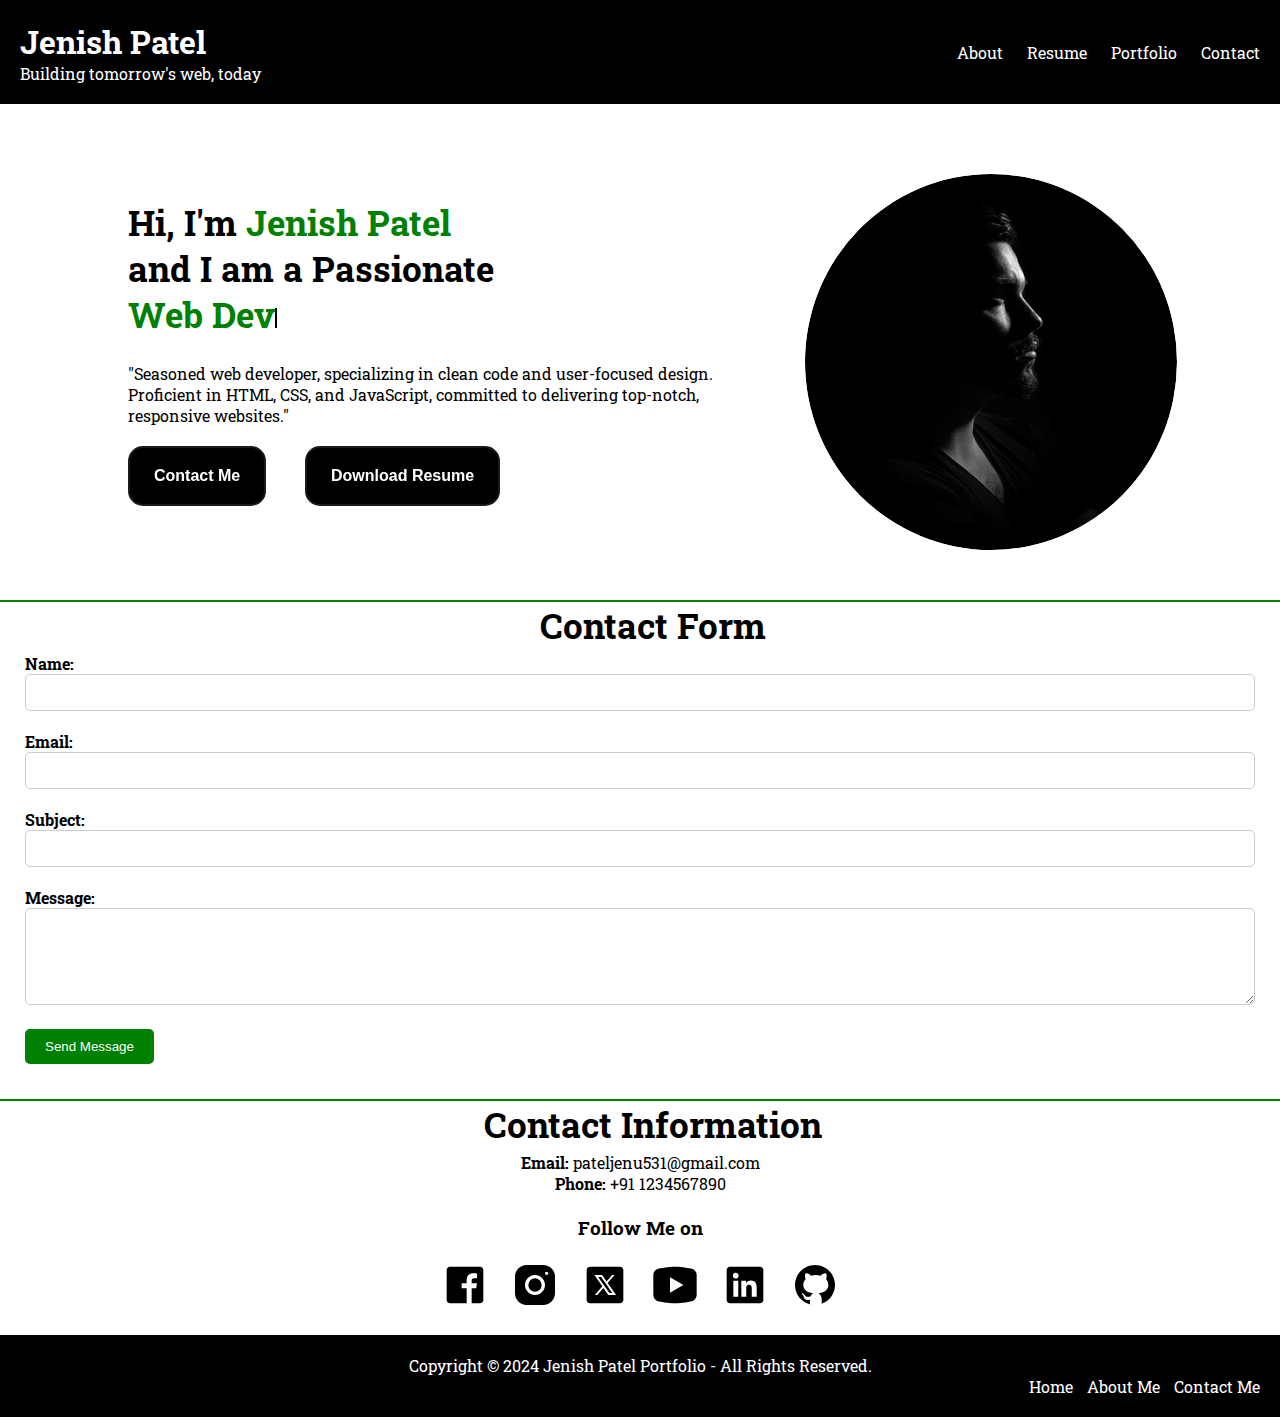
<file: index.html>
<!DOCTYPE html>
<html lang="en">
<head>
  <link rel="stylesheet" href="portfolio.css">
<meta charset="UTF-8">
<meta name="viewport" content="width=device-width, initial-scale=1.0">
<title>Your Portfolio</title>
<link rel="preconnect" href="https://fonts.googleapis.com">
<link rel="preconnect" href="https://fonts.gstatic.com" crossorigin>
<link href="https://fonts.googleapis.com/css2?family=Roboto+Slab:wght@100..900&display=swap" rel="stylesheet">
</head>
<body>
<header>
  <div class="logo">
    <h1>Jenish Patel</h1>
    <p>Building tomorrow's web, today<p>
  </div>
  <nav>
    <ul>
      <li><a href="#about">About</a></li>
      <li><a href="#resume">Resume</a></li>
      <li><a href="#portfolio">Portfolio</a></li>
      <li><a href="#contact">Contact</a></li>
    </ul>
  </nav>
  <div class="menu-button" onclick="toggleMobileMenu()">
    <div class="container">
      <div class="bar1"></div>
      <div class="bar2"></div>
      <div class="bar3"></div>
    </div>
  </div>
</header>
<!-- Mobile menu -->
<div class="mobile-menu" id="mobileMenu">
  <ul>
    <li><a href="#about">About</a></li>
    <li><a href="#resume">Resume</a></li>
    <li><a href="#portfolio">Portfolio</a></li>
    <li><a href="#contact">Contact</a></li>
  </ul>
</div>

<section>
  <div class="text-container">
    <h2>Hi, I'm <span class="green-text">Jenish Patel</span><br> and I am a Passionate<br> <span id="dynamicText"></span><span id="cursor" class="typing-cursor"></span></h2>
    <br><p class="para">"Seasoned web developer, specializing in clean code and user-focused design. Proficient in HTML, CSS, and JavaScript, committed to delivering top-notch, responsive websites."</p>
    <button class="contact-button" role="button">Contact Me</button>
    <button class="contact-button" role="button">Download Resume</button>
</div>  
  <div class="photo-container">
    <img src="square.jpg" alt="Your Photo">
  </div>
</section>
<hr color="green";>
<!--<h2 class="h2">Skills & Expertise</h2>
<div class="skill"><svg xmlns="http://www.w3.org/2000/svg" x="0px" y="0px" width="250" height="290" viewBox="0,0,300,150"
    style="fill:green;">
    <g fill="rgb(0,128,0)" fill-rule="nonzero" stroke="none" stroke-width="1" stroke-linecap="butt" stroke-linejoin="miter" stroke-miterlimit="10" stroke-dasharray="" stroke-dashoffset="0" font-family="none" font-weight="none" font-size="none" text-anchor="none" style="mix-blend-mode: normal"><g transform="scale(5.12,5.12)"><path d="M45.27344,2.32422c-0.1875,-0.20703 -0.45703,-0.32422 -0.73828,-0.32422h-39.07031c-0.28125,0 -0.55078,0.11719 -0.73828,0.32422c-0.19141,0.20703 -0.28516,0.48438 -0.25781,0.76563l3.51953,39.42578c0.03516,0.41406 0.32422,0.75781 0.72266,0.875l16.01172,4.57031c0.08594,0.02734 0.17969,0.03906 0.27344,0.03906c0.09375,0 0.18359,-0.01172 0.27344,-0.03906l16.02344,-4.57031c0.39844,-0.11719 0.68359,-0.46094 0.72266,-0.875l3.51563,-39.42578c0.02734,-0.28125 -0.06641,-0.55859 -0.25781,-0.76562zM36.84766,15.91797h-18.8125l0.44922,5.08984h17.91016l-1.34375,15.04297l-10.05859,3.03906l-0.09766,-0.03125l-9.94141,-3.01172l-0.54297,-6.12891h4.87109l0.21094,2.37891l5.55859,1.16406l5.45703,-1.16406l0.58203,-6.4375h-17.04297l-1.32422,-14.80469h24.55859z"></path></g></g>
    </svg>
    <svg xmlns="http://www.w3.org/2000/svg" x="0px" y="0px" width="310" height="310" viewBox="0,0,300,150"
style="fill:green;">
<g fill="rgb(0,128,0)" fill-rule="evenodd" stroke="none" stroke-width="1" stroke-linecap="butt" stroke-linejoin="miter" stroke-miterlimit="10" stroke-dasharray="" stroke-dashoffset="0" font-family="none" font-weight="none" font-size="none" text-anchor="none" style="mix-blend-mode: normal"><g transform="scale(5.12,5.12)"><path d="M42,6l-3,34l-14,4l-14,-4l-3,-34zM16.80078,28h4l0.09766,2.5l4.10156,1.39844l4.10156,-1.39844l0.29688,-4.5h-8.79687l-0.20312,-4h9.20313l0.29688,-4h-13.79687l-0.30078,-4h18.30078l-0.5,8l-0.70312,11.5l-7.89844,2.60156l-7.89844,-2.60156z"></path></g></g>
</svg>
<svg xmlns="http://www.w3.org/2000/svg" x="0px" y="0px" width="250" height="300" viewBox="0,0,300,150"
style="fill:green;">
<g fill="rgb(0,128,0)" fill-rule="nonzero" stroke="none" stroke-width="1" stroke-linecap="butt" stroke-linejoin="miter" stroke-miterlimit="10" stroke-dasharray="" stroke-dashoffset="0" font-family="none" font-weight="none" font-size="none" text-anchor="none" style="mix-blend-mode: normal"><g transform="scale(5.12,5.12)"><path d="M45.274,2.325c-0.19,-0.207 -0.457,-0.325 -0.738,-0.325h-39.072c-0.281,0 -0.548,0.118 -0.738,0.325c-0.19,0.207 -0.283,0.485 -0.258,0.764l3.52,39.427c0.037,0.412 0.324,0.759 0.722,0.873l16.01,4.573c0.089,0.025 0.182,0.038 0.274,0.038c0.092,0 0.185,-0.013 0.274,-0.038l16.024,-4.573c0.398,-0.114 0.685,-0.461 0.722,-0.873l3.518,-39.427c0.025,-0.279 -0.069,-0.557 -0.258,-0.764zM12,29.004l7,1.942v-19.946h4v26l-11,-3.051zM38.054,22l-1.054,12.25l-10,2.75v-4.601l6.75,-1.855l0.25,-3.75l-7,1.206v-17h12l-0.345,4h-7.655v8z"></path></g></g>
</svg>
<svg xmlns="http://www.w3.org/2000/svg" x="0px" y="0px" width="250" height="310" viewBox="0,0,300,150"
style="fill:green;">
<g fill="rgb(0,128,0)" fill-rule="nonzero" stroke="none" stroke-width="1" stroke-linecap="butt" stroke-linejoin="miter" stroke-miterlimit="10" stroke-dasharray="" stroke-dashoffset="0" font-family="none" font-weight="none" font-size="none" text-anchor="none" style="mix-blend-mode: normal"><g transform="scale(5.12,5.12)"><path d="M6,4c-1.1,0 -2,0.9 -2,2v38c0,1.1 0.9,2 2,2h38c1.1,0 2,-0.9 2,-2v-38c0,-1.1 -0.9,-2 -2,-2zM18.58008,14c1.99,0 3.68055,0.48031 4.81055,1.57031c1.02,1.02 1.55859,2.59047 1.55859,4.48047c0,1.98 -0.47859,3.32016 -1.30859,4.41016c-1.15,1.6 -3.16984,2.39844 -5.08984,2.39844c-0.41,0 -0.72984,0.0007 -1.08984,-0.0293v9.16992h-2.46094v-21.58008c0.99,-0.26 2.14008,-0.41992 3.58008,-0.41992zM18.98047,15.64063c-0.58,0 -1.06086,0.06016 -1.38086,0.16016v8.60938c0.29,0.03 0.58023,0.06055 0.99023,0.06055c2.4,0 4.0293,-1.60063 4.0293,-4.64062c0,-2.21 -0.88867,-4.18945 -3.63867,-4.18945zM31.71094,20c1.27,0 2.18937,0.39078 2.85937,0.80078l-0.66992,1.86914c-0.63,-0.42 -1.29039,-0.70898 -2.15039,-0.70898c-1.36,0 -2.06055,0.95828 -2.06055,1.98828c0,1.03 0.40023,1.63992 1.99023,2.66992c1.86,1.16 3.32031,2.6 3.32031,4.75c0,3.12 -2.18961,4.63086 -4.84961,4.63086c-1.16,0 -2.45039,-0.35039 -3.15039,-0.90039l0.63086,-1.85937c0.57,0.35 1.55984,0.79883 2.58984,0.79883c1.43,0 2.35938,-0.87 2.35938,-2.25c0,-1.19 -0.43055,-2.01883 -2.06055,-3.04883c-2.09,-1.32 -3.21875,-2.66969 -3.21875,-4.42969c0,-2.54 1.92016,-4.31055 4.41016,-4.31055z"></path></g></g>
</svg>
</div><br>
<hr color="green">
<h2 class="h2">Projects</h2>
<div class="card-container">
    <div class="card">
        <img class="card-img" src="project1.jpg" alt="Project 1">
        <div class="card-content">
            <h3 class="card-title" style="text-align: center;">Calculator</h3>
        </div>
    </div>
    <div class="card">
        <img class="card-img" src="project1.jpg" alt="Project 2">
        <div class="card-content">
            <h3 class="card-title" style="text-align: center;">Project 2</h3>
        </div>
    </div>
    <div class="card">
        <img class="card-img" src="project1.jpg" alt="Project 3">
        <div class="card-content">
            <h3 class="card-title" style="text-align: center;">Project 3</h3>
        </div>
    </div>
    <div class="card">
        <img class="card-img" src="project1.jpg" alt="Project 4">
        <div class="card-content">
            <h3 class="card-title" style="text-align: center;">Project 4</h3>
        </div>
    </div>
</div>
<hr color="green">-->
<h2 class="h2">Contact Form</h2>
<div class="container">
    <form id="contact-form" method="post" action="#">
      <div class="form-group">
        <label for="name">Name:</label>
        <input type="text" id="name" name="name" required>
      </div>
      <div class="form-group">
        <label for="email">Email:</label>
        <input type="email" id="email" name="email" required>
      </div>
      <div class="form-group">
        <label for="subject">Subject:</label>
        <input type="text" id="subject" name="subject">
      </div>
      <div class="form-group">
        <label for="message">Message:</label>
        <textarea id="message" name="message" rows="5" required></textarea>
      </div>
      <button type="submit">Send Message</button>
    </form>
  </div>
  <br>
  <hr color="green";>
  <div>
    <h2 class="h2">Contact Information</h2>
    <p style="text-align:center"><b>Email:</b> pateljenu531@gmail.com</p>
    <p style="text-align:center"><b>Phone:</b> +91 1234567890</p>
  </div>
  <br>
  <h3 style="text-align:center";>Follow Me on</h3>
  <div class="social-icons">
    <a href="#"><svg xmlns="http://www.w3.org/2000/svg" x="0px" y="0px" width="50" height="50" viewBox="0 0 30 30">
        <path d="M24,4H6C4.895,4,4,4.895,4,6v18c0,1.105,0.895,2,2,2h10v-9h-3v-3h3v-1.611C16,9.339,17.486,8,20.021,8 c1.214,0,1.856,0.09,2.16,0.131V11h-1.729C19.376,11,19,11.568,19,12.718V14h3.154l-0.428,3H19v9h5c1.105,0,2-0.895,2-2V6 C26,4.895,25.104,4,24,4z"></path>
    </svg></a>
        <a href="#"><svg xmlns="http://www.w3.org/2000/svg" x="0px" y="0px" width="50" height="50" viewBox="0 0 30 30">
            <path d="M 9.9980469 3 C 6.1390469 3 3 6.1419531 3 10.001953 L 3 20.001953 C 3 23.860953 6.1419531 27 10.001953 27 L 20.001953 27 C 23.860953 27 27 23.858047 27 19.998047 L 27 9.9980469 C 27 6.1390469 23.858047 3 19.998047 3 L 9.9980469 3 z M 22 7 C 22.552 7 23 7.448 23 8 C 23 8.552 22.552 9 22 9 C 21.448 9 21 8.552 21 8 C 21 7.448 21.448 7 22 7 z M 15 9 C 18.309 9 21 11.691 21 15 C 21 18.309 18.309 21 15 21 C 11.691 21 9 18.309 9 15 C 9 11.691 11.691 9 15 9 z M 15 11 A 4 4 0 0 0 11 15 A 4 4 0 0 0 15 19 A 4 4 0 0 0 19 15 A 4 4 0 0 0 15 11 z"></path>
        </svg></a>
            <a href="#"><svg xmlns="http://www.w3.org/2000/svg" x="0px" y="0px" width="50" height="50" viewBox="0 0 30 30">
                <path d="M 6 4 C 4.895 4 4 4.895 4 6 L 4 24 C 4 25.105 4.895 26 6 26 L 24 26 C 25.105 26 26 25.105 26 24 L 26 6 C 26 4.895 25.105 4 24 4 L 6 4 z M 8.6484375 9 L 13.259766 9 L 15.951172 12.847656 L 19.28125 9 L 20.732422 9 L 16.603516 13.78125 L 21.654297 21 L 17.042969 21 L 14.056641 16.730469 L 10.369141 21 L 8.8945312 21 L 13.400391 15.794922 L 8.6484375 9 z M 10.878906 10.183594 L 17.632812 19.810547 L 19.421875 19.810547 L 12.666016 10.183594 L 10.878906 10.183594 z"></path>
                </svg></a>
            <a href="#"><svg xmlns="http://www.w3.org/2000/svg" x="0px" y="0px" width="50" height="50" viewBox="0 0 30 30">
                <path d="M 15 4 C 10.814 4 5.3808594 5.0488281 5.3808594 5.0488281 L 5.3671875 5.0644531 C 3.4606632 5.3693645 2 7.0076245 2 9 L 2 15 L 2 15.001953 L 2 21 L 2 21.001953 A 4 4 0 0 0 5.3769531 24.945312 L 5.3808594 24.951172 C 5.3808594 24.951172 10.814 26.001953 15 26.001953 C 19.186 26.001953 24.619141 24.951172 24.619141 24.951172 L 24.621094 24.949219 A 4 4 0 0 0 28 21.001953 L 28 21 L 28 15.001953 L 28 15 L 28 9 A 4 4 0 0 0 24.623047 5.0546875 L 24.619141 5.0488281 C 24.619141 5.0488281 19.186 4 15 4 z M 12 10.398438 L 20 15 L 12 19.601562 L 12 10.398438 z"></path>
            </svg></a>
            <a href="#"><svg xmlns="http://www.w3.org/2000/svg" x="0px" y="0px" width="50" height="50" viewBox="0 0 30 30">
                <path d="M24,4H6C4.895,4,4,4.895,4,6v18c0,1.105,0.895,2,2,2h18c1.105,0,2-0.895,2-2V6C26,4.895,25.105,4,24,4z M10.954,22h-2.95 v-9.492h2.95V22z M9.449,11.151c-0.951,0-1.72-0.771-1.72-1.72c0-0.949,0.77-1.719,1.72-1.719c0.948,0,1.719,0.771,1.719,1.719 C11.168,10.38,10.397,11.151,9.449,11.151z M22.004,22h-2.948v-4.616c0-1.101-0.02-2.517-1.533-2.517 c-1.535,0-1.771,1.199-1.771,2.437V22h-2.948v-9.492h2.83v1.297h0.04c0.394-0.746,1.356-1.533,2.791-1.533 c2.987,0,3.539,1.966,3.539,4.522V22z"></path>
            </svg></a>
            <a href="#"><svg xmlns="http://www.w3.org/2000/svg" x="0px" y="0px" width="50" height="50" viewBox="0 0 30 30">
                <path d="M15,3C8.373,3,3,8.373,3,15c0,5.623,3.872,10.328,9.092,11.63C12.036,26.468,12,26.28,12,26.047v-2.051 c-0.487,0-1.303,0-1.508,0c-0.821,0-1.551-0.353-1.905-1.009c-0.393-0.729-0.461-1.844-1.435-2.526 c-0.289-0.227-0.069-0.486,0.264-0.451c0.615,0.174,1.125,0.596,1.605,1.222c0.478,0.627,0.703,0.769,1.596,0.769 c0.433,0,1.081-0.025,1.691-0.121c0.328-0.833,0.895-1.6,1.588-1.962c-3.996-0.411-5.903-2.399-5.903-5.098 c0-1.162,0.495-2.286,1.336-3.233C9.053,10.647,8.706,8.73,9.435,8c1.798,0,2.885,1.166,3.146,1.481C13.477,9.174,14.461,9,15.495,9 c1.036,0,2.024,0.174,2.922,0.483C18.675,9.17,19.763,8,21.565,8c0.732,0.731,0.381,2.656,0.102,3.594 c0.836,0.945,1.328,2.066,1.328,3.226c0,2.697-1.904,4.684-5.894,5.097C18.199,20.49,19,22.1,19,23.313v2.734 c0,0.104-0.023,0.179-0.035,0.268C23.641,24.676,27,20.236,27,15C27,8.373,21.627,3,15,3z"></path>
            </svg></a>

  </div>
  <br>
  <footer class="footer">
    <p class="copyright">Copyright © 2024 Jenish Patel Portfolio - All Rights Reserved.</p>
    <ul>
      <li><a href="#">Home</a></li>
      <li><a href="#">About Me</a></li>
      <li><a href="#">Contact Me</a></li>
    </ul>
  </footer>
  <script src="portfolio.js"></script>
</body>
</html>
</file>
<file: portfolio.css>
/* Reset CSS */
* {
  margin: 0;
  padding: 0;
  box-sizing: border-box;
}

/* Body styles */
body {
  font-family: 'Roboto Slab', serif; /* Apply the Roboto Slab font */
  background-color: #ffffff;
}

/* Header styles */
header {
  background-color: #000000;
  color: #fff;
  display: flex;
  justify-content: space-between;
  align-items: center;
  padding: 20px;
  width: 100%;
  z-index: 1000;
}

.logo img {
  width: 100px;
}

nav ul {
  list-style-type: none;
}

nav ul li {
  display: inline-block;
  margin-left: 20px;
}

nav ul li a {
  color: #fff;
  text-decoration: none; /* Remove underline */
}

/* Mobile menu styles */
.mobile-menu {
  display: none; /* Hide by default */
}

.menu-button {
  display: none; /* Hide by default */
}

@media only screen and (max-width: 768px) {
  nav ul {
    display: none; /* Hide the regular menu on mobile */
  }

  .menu-button {
    display: block; /* Show the menu button on mobile */
    cursor: pointer;
  }

  .mobile-menu {
    display: none; /* Show the mobile menu on mobile */
    padding: 20px;
    background-color: #2b2929;
  }

  .mobile-menu ul {
    list-style: none; /* Remove bullet points */
    padding: 0; /* Remove default padding */
  }

  .mobile-menu ul li {
    margin-bottom: 10px;
  }

  .mobile-menu ul li a {
    color: #fff;
    text-decoration: none; /* Remove underline */
  }

  .container {
    display: inline-block;
    cursor: pointer;
  }

  .bar1, .bar2, .bar3 {
    width: 35px;
    height: 5px;
    background-color: #fff;
    margin: 6px 0;
    transition: 0.4s;
  }

  .change .bar1 {
    transform: translate(0, 11px) rotate(-45deg);
  }

  .change .bar2 {
    opacity: 0;
  }

  .change .bar3 {
    transform: translate(0, -11px) rotate(45deg);
  }
}

/* Section styles */
section {
  padding: 50px 20px;
  display: flex; /* Use flexbox for layout */
  flex-wrap: wrap; /* Allow items to wrap */
}

section h2 {
  margin-bottom: 5px;
  font-size: 35px;
  padding-left: 25px;
}
.h2{
    margin-bottom: 5px;
    font-size: 35px;
    padding-left: 25px;
    text-align: center;
  }
.button-container {
    display: flex; /* Use flexbox to arrange buttons horizontally */
  }
  .skill{margin-bottom: 10px;
    font-size: 35px;
    padding-left: 25px;
    text-align: center;
  }
  .contact-button {
    /* Your existing button styles */
    appearance: none;
    margin-left: 25px;
    margin-top: 15px;
    background-color: #000000;
    border: 2px solid #1A1A1A;
    border-radius: 15px;
    box-sizing: border-box;
    color: #FFFFFF;
    cursor: pointer;
    display: inline-block;
    font-family: Roobert,-apple-system,BlinkMacSystemFont,"Segoe UI",Helvetica,Arial,sans-serif,"Apple Color Emoji","Segoe UI Emoji","Segoe UI Symbol";
    font-size: 16px;
    font-weight: 600;
    line-height: normal;
    margin-right: 10px; /* Add margin between buttons */
    min-height: 60px;
    min-width: 0;
    outline: none;
    padding: 16px 24px;
    text-align: center;
    text-decoration: none;
    transition: all 300ms cubic-bezier(.23, 1, 0.32, 1);
    user-select: none;
    -webkit-user-select: none;
    touch-action: manipulation;
    will-change: transform;
  }
  
  .contact-button:disabled {
    pointer-events: none;
  }
  
  .contact-button:hover {
    box-shadow: rgba(0, 0, 0, 0.25) 0 8px 15px;
    transform: translateY(-2px);
  }
  
  .contact-button:active {
    box-shadow: none;
    transform: translateY(0);
  }  

/* Text container styles */
.text-container {
  width: 100%;
  align-content: center;
  margin-left: auto;
  max-width: 50%; /* Take up to 50% of the parent's width */
  overflow: auto; /* Add scroll if content exceeds height */
}
 
.para{
        margin-bottom: 5px;
        padding-left: 25px;
}
/* Photo container styles */
.photo-container {
  width: 100%;
  max-width: 30%; /* Take up to 50% of the parent's width */
  margin-top: 20px; /* Add some space between text and photo on mobile */
  overflow: hidden; /* Hide overflow content */
  border-radius: 50%; /* Make the container round */
  margin-left: auto;
  margin-right: auto;
}

/* Image styles */
.photo-container img {
  width: 100%;
  height: 100%;
  object-fit: cover; /* Cover the entire container */
  border-radius: 50%; /* Make the image round */
}

@media only screen and (max-width: 768px) {
  .text-container,
  .photo-container {
    max-width: 100%;
    width: 100%;
    height: 20%;
  }
}

/* CSS for cursor animation */
.typing-cursor {
  display: inline-block;
  width: 2px;
  height: 20px;
  background-color: black;
  animation: blink 0.5s infinite alternate;
}

@keyframes blink {
  0% {
    opacity: 1;
  }
  100% {
    opacity: 0;
  }
}

/* Apply green color to specific text */
.green-text {
  color: green;
}
#dynamicText{
    color: green;
}
.logo{
    color: rgb(255, 255, 255);
}
.form-group {
    margin-bottom: 20px;
    padding: auto;
    margin-right: 25px;
    margin-left: 25px;
  }
  
  label {
    display: block;
    font-weight: bold;
  }
  
  input[type="text"],
  input[type="email"],
  textarea {
    width: 100%;
    padding: 10px;
    border: 1px solid #ccc;
    border-radius: 5px;
  }
  
  textarea {
    resize: vertical;
  }
  
  button[type="submit"] {
    background-color: green;
    color: #fff;
    padding: 10px 20px;
    border: none;
    margin-left: 25px;
    border-radius: 5px;
    margin-bottom: 14px;
    cursor: pointer;
    transition: background-color 0.3s ease;
  }
  
  button[type="submit"]:hover {
    background-color: #218838;
  }
  
  button[type="submit"]:focus {
    outline: none;
  }
  .card-container {
    padding-left: 25px;
    padding-right: 25px;
    display: flex;
    flex-wrap: wrap;
    justify-content: space-between;
    margin: 20px auto;
    max-width: 1200px; /* Adjust max-width as needed */
  }

.card {
  width: calc(50% - 20px); /* 2 cards per row on PC */
  margin-bottom: 20px;
  border: 1px solid black;
  border-radius: 8px;
  box-shadow: 0 2px 4px rgba(0, 0, 0, 0.1); /* Default box shadow */
  transition: transform 0.3s ease, box-shadow 0.3s ease; /* Added box-shadow transition */
}

.card:hover {
  transform: translateY(-5px);
  box-shadow: 0 4px 8px rgba(0, 128, 0); /* Green box shadow on hover */
}


  @media only screen and (min-width: 768px) {
    .card {
      width: calc(25% - 20px); /* 4 cards per row on PC */
    }
  }

  .card-content {
    padding: 20px;
  }

  .card-title {
    font-size: 20px;
    margin-bottom: 10px;
  }

  .card-description {
    font-size: 16px;
    color: black;
  }

  .card-img {
    width: 100%;
    height: auto;
    border-top-left-radius: 8px;
    border-top-right-radius: 8px;
  }
  .footer {
    background-color: #000000;
    padding: 20px;
    position: relative;
    width: 100%;
    color: white;
  }
  
  .footer p {
    margin: 0;
    text-align: center; /* Center align the copyright text */
  }
  
  .footer ul {
    list-style: none;
    margin: 0;
    padding: 0;
    text-align: right;
  }
  
  .footer ul li {
    display: inline;
    margin-left: 10px;
  }
  
  .footer ul li:first-child {
    margin-left: 0;
  }
  
  .footer a {
    color: #ffffff;
    text-decoration: none;
  }
  
  /* Responsive styles */
  @media only screen and (max-width: 768px) {
    .footer {
      padding: 10px;
    }
  
    .footer ul {
      text-align: left; /* Align links to left on mobile */
      display: flex;
      flex-direction: column; /* Display links vertically on mobile */
    }
  
    .footer ul li {
      margin-left: 0; /* Reset margin */
      margin-bottom: 5px; /* Add some spacing between links */
    }
  }
  .social-icons {
    display: flex;
    justify-content: center;
    align-items: center;
    margin-top: 20px;
  }
  
  .social-icons a {
    margin: 0 10px; /* Adjust spacing between icons */
  }
  
  @media only screen and (max-width: 768px) {
    .social-icons {
      flex-direction: row;
      justify-content: center;
      align-items: center;
      align-items: flex-start;
    }
    
    .social-icons a {
      margin: 10px 0; /* Adjust spacing between icons */
    }
  }
</file>
